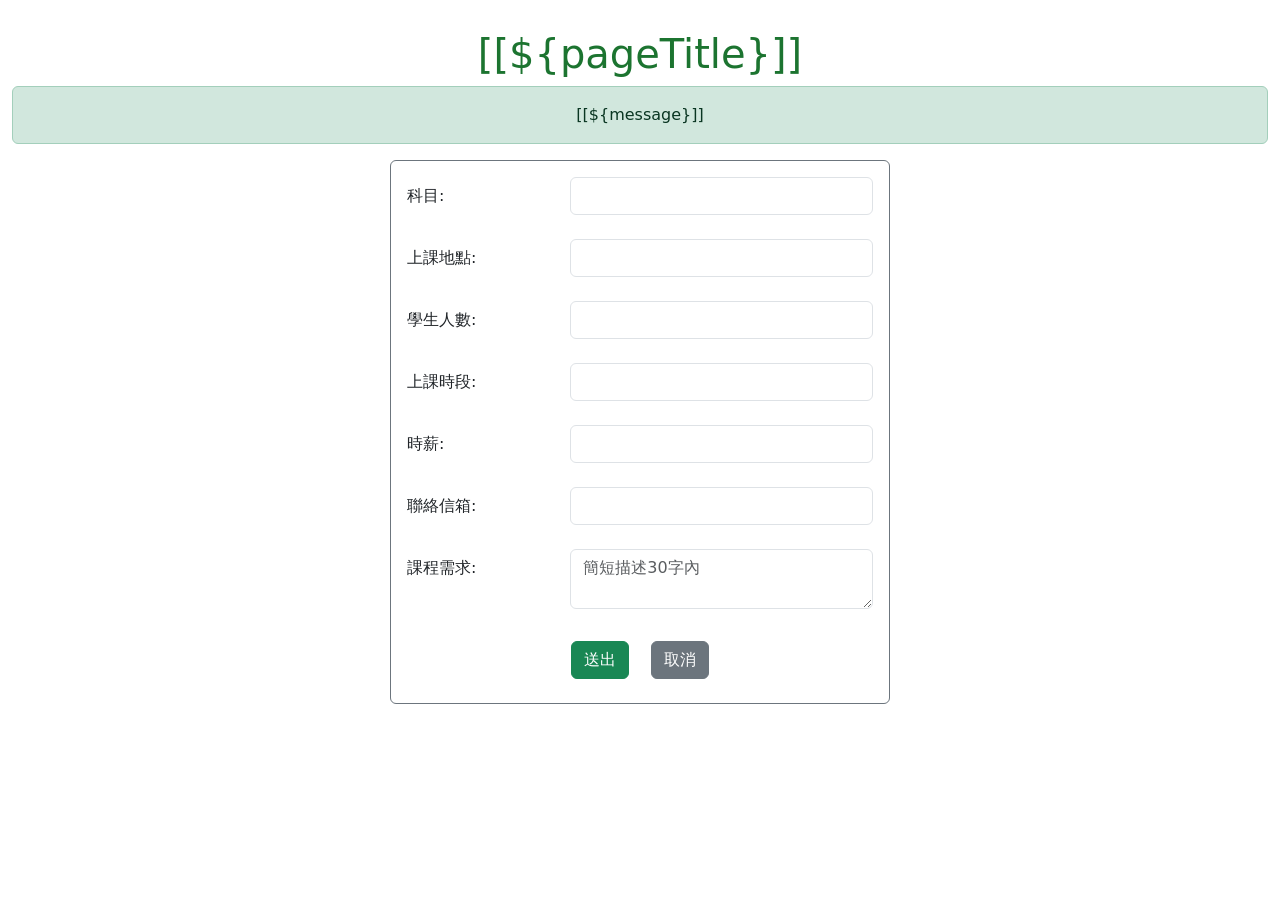
<file: src/main/resources/templates/wish_form.html>
<!DOCTYPE html>
<html lang="en" xmlns:th="http://www.thymeleaf.org">
<head>
    <meta charset="UTF-8">
    <title>[[${pageTitle}]]</title>
  <link
          href="https://cdn.jsdelivr.net/npm/bootstrap@5.1.1/dist/css/bootstrap.min.css"
          rel="stylesheet"
          integrity="sha384-F3w7mX95PdgyTmZZMECAngseQB83DfGTowi0iMjiWaeVhAn4FJkqJByhZMI3AhiU"
          crossorigin="anonymous"
  />
</head>
<body>
<div class="container-fluid">
  <div class="text-center" style="color: #1c7430; margin-top: 30px; font-weight: bold"><h1>[[${pageTitle}]]</h1></div>
  <div th:if="${message}" class="alert alert-success text-center">
    [[${message}]]
  </div>
  <form th:action="@{/wish/save}" method="post" th:object="${wish}"
      style="max-width: 500px; margin: 0 auto;">
    <input type="hidden" th:field="*{wishId}">
    <input type="hidden" th:field="*{memAccount}">
    <div class="border border-secondary rounded p-3">
      <div class="form-group row">
        <label class="col-sm-4 col-form-label">科目:</label>
        <div class="col-sm-8">
          <input type="text" th:field="*{wishSubject}" class="form-control"  maxlength="45"/>
        </div>
      </div>
      <br>
      <div class="form-group row">
        <label class="col-sm-4 col-form-label">上課地點:</label>
        <div class="col-sm-8">
          <input type="text" th:field="*{wishLocation}" class="form-control"  maxlength="45" />
        </div>
      </div>
      <br>
      <div class="form-group row">
        <label class="col-sm-4 col-form-label">學生人數:</label>
        <div class="col-sm-8">
          <input type="text" th:field="*{wishStudents}" class="form-control"  maxlength="45" />
        </div>
      </div>
      <br>
      <div class="form-group row">
        <label class="col-sm-4 col-form-label">上課時段:</label>
        <div class="col-sm-8">
          <input type="text" th:field="*{wishPeriod}" class="form-control"  maxlength="15" />
        </div>
      </div>
      <br>
      <div class="form-group row">
        <label class="col-sm-4 col-form-label">時薪:</label>
        <div class="col-sm-8">
          <input type="text" th:field="*{wishSalary}" class="form-control"  maxlength="15" />
        </div>
      </div>
      <br>
      <div class="form-group row">
        <label class="col-sm-4 col-form-label">聯絡信箱:</label>
        <div class="col-sm-8">
          <input type="email" th:field="*{wishEmail}" class="form-control"  maxlength="15" />
        </div>
      </div>
      <br>
      <div class="form-group row">
        <label class="col-sm-4 col-form-label">課程需求:</label>
        <div class="col-sm-8">
          <textarea type="text" th:field="*{wishContent}" placeholder="簡短描述30字內" class="form-control" maxlength="30" style="height: 60px"></textarea>
        </div>
      </div>
      <br>

      <div class="text-center">
        <button type="submit" class="btn btn-success m-2" )>送出</button>

        <button type="button" class="btn btn-secondary m-2" onclick="cancelForm()">取消</button>
      </div>
    </div>

  </form>

</div>
<script type="text/javascript">
  function cancelForm() {
    window.location = "[[@{/wish}]]";
  }
</script>
</body>
</html>
</file>
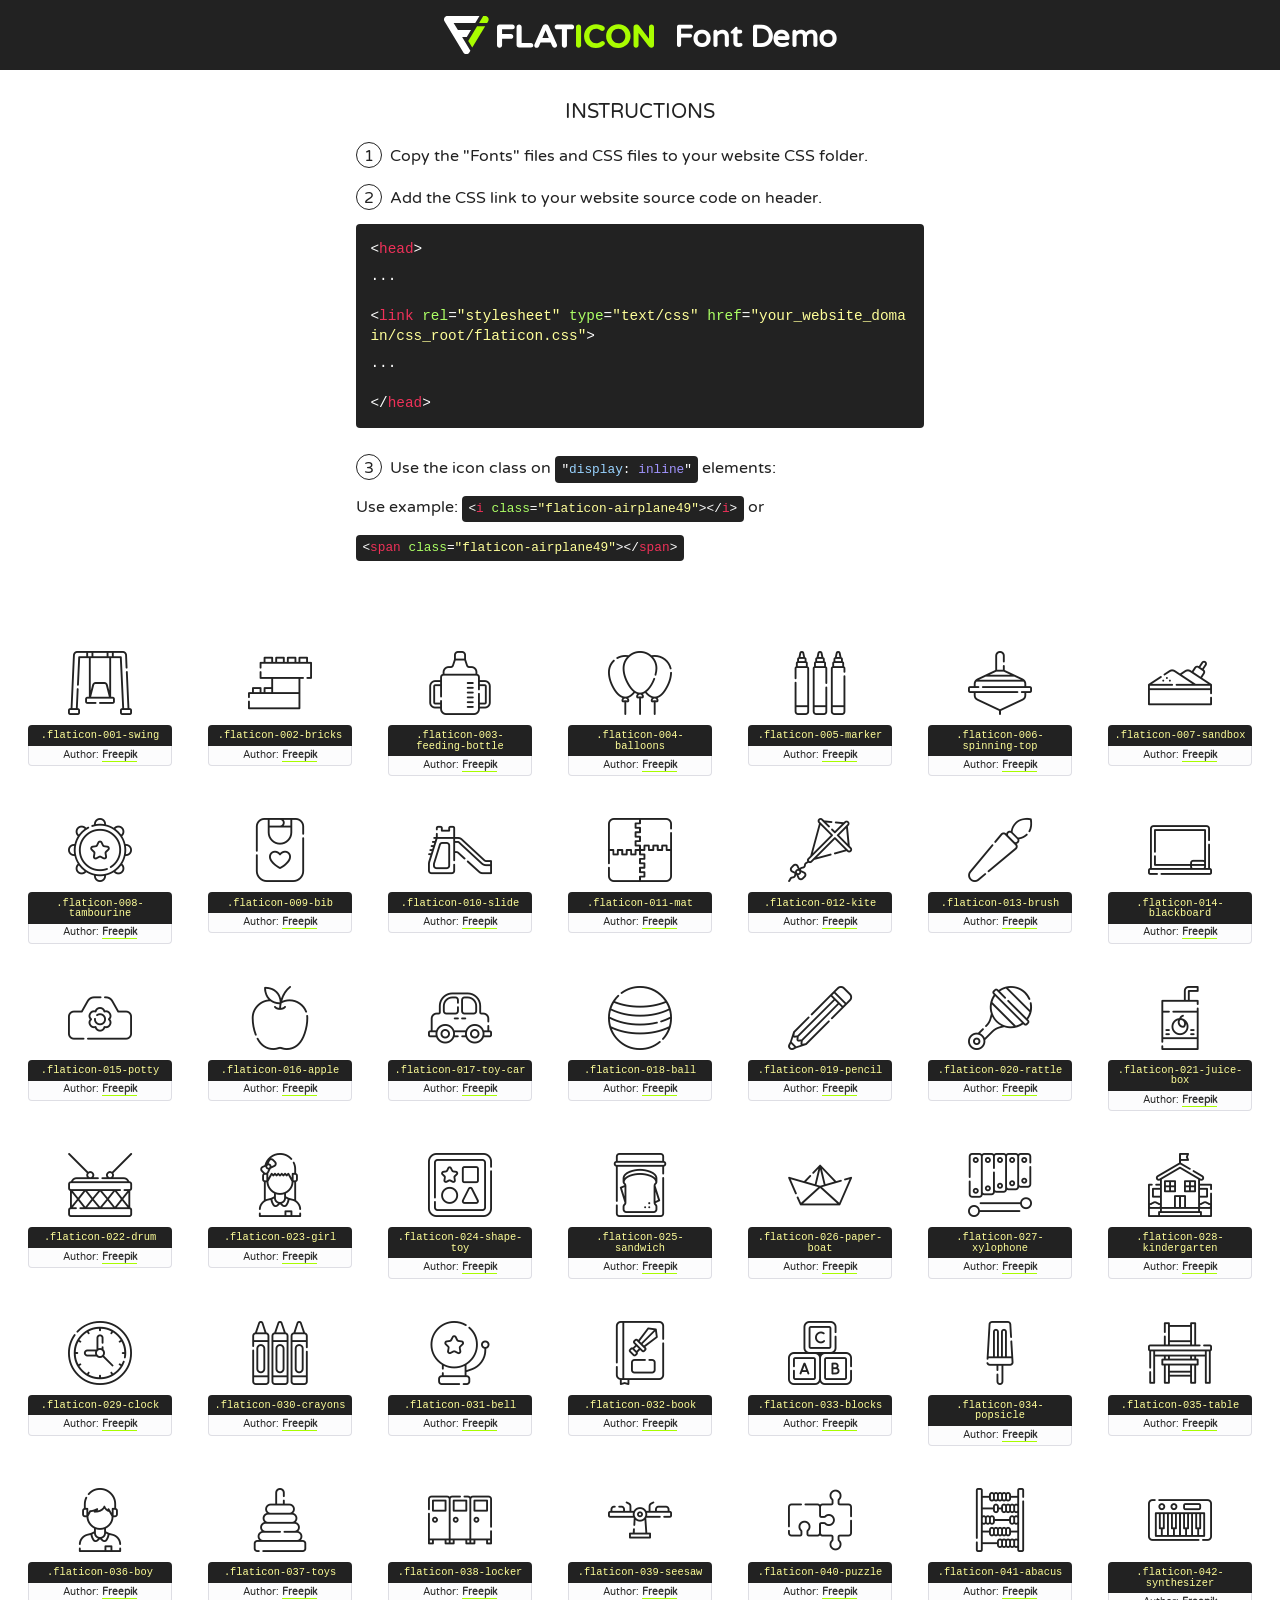
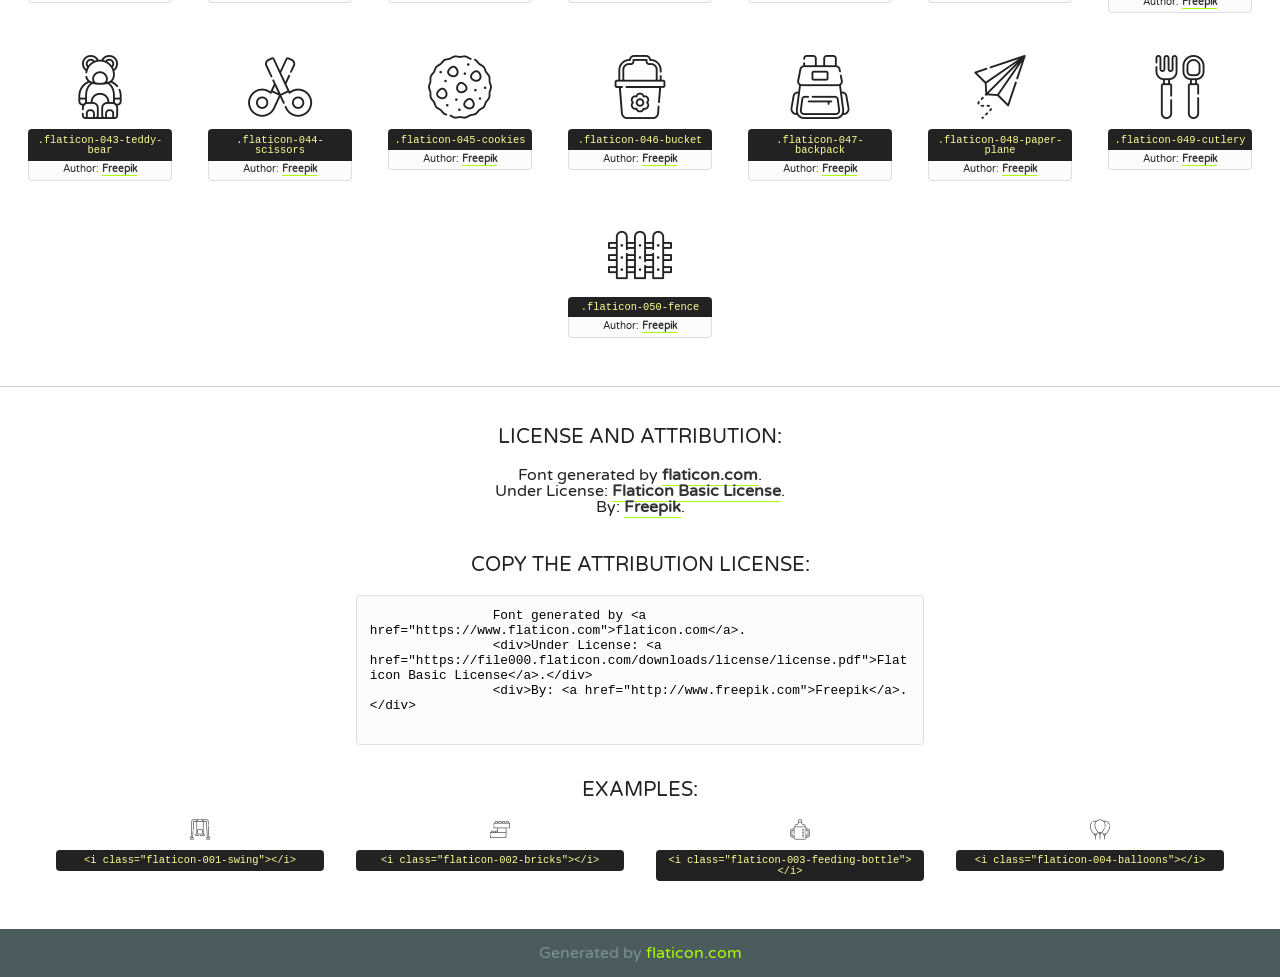
<file: src/main/resources/static/lib/flaticon/font/flaticon.html>
<!DOCTYPE html>
<!--
  Flaticon icon font: Flaticon
  Creation date: 11/06/2020 07:22
-->
<html>
    <!DOCTYPE html>

    <head>
        <title>Flaticon WebFont</title>
        <link href="http://fonts.googleapis.com/css?family=Varela+Round" rel="stylesheet" type="text/css" />
        <link rel="stylesheet" type="text/css" href="flaticon.css">
        <meta charset="UTF-8">
        <style>
            html, body, div, span, applet, object, iframe,
            h1, h2, h3, h4, h5, h6, p, blockquote, pre,
            a, abbr, acronym, address, big, cite, code,
            del, dfn, em, img, ins, kbd, q, s, samp,
            small, strike, strong, sub, sup, tt, var,
            b, u, i, center,
            dl, dt, dd, ol, ul, li,
            fieldset, form, label, legend,
            table, caption, tbody, tfoot, thead, tr, th, td,
            article, aside, canvas, details, embed,
            figure, figcaption, footer, header, hgroup,
            menu, nav, output, ruby, section, summary,
            time, mark, audio, video {
                margin: 0;
                padding: 0;
                border: 0;
                font-size: 100%;
                font: inherit;
                vertical-align: baseline;
            }
            /* HTML5 display-role reset for older browsers */
            article, aside, details, figcaption, figure,
            footer, header, hgroup, menu, nav, section {
                display: block;
            }
            body {
                line-height: 1;
            }
            ol, ul {
                list-style: none;
            }
            blockquote, q {
                quotes: none;
            }
            blockquote:before, blockquote:after,
            q:before, q:after {
                content: '';
                content: none;
            }
            table {
                border-collapse: collapse;
                border-spacing: 0;
            }
            body {
                font-family: 'Varela Round', Helvetica, Arial, sans-serif;
                font-size: 16px;
                color: #222;
            }
            a {
                color: #333;
                border-bottom: 1px solid #a9fd00;
                font-weight: bold;
                text-decoration: none;
            }
            * {
                -moz-box-sizing: border-box;
                -webkit-box-sizing: border-box;
                box-sizing: border-box;
                margin: 0;
                padding: 0;
            }
            [class^="flaticon-"]:before, [class*=" flaticon-"]:before, [class^="flaticon-"]:after, [class*=" flaticon-"]:after {
                font-family: Flaticon;
                font-size: 30px;
                font-style: normal;
                margin-left: 20px;
                color: #333;
            }
            .wrapper {
                max-width: 600px;
                margin: auto;
                padding: 0 1em;
            }
            .title {
                font-size: 1.25em;
                text-align: center;
                margin-bottom: 1em;
                text-transform: uppercase;
            }
            header {
                text-align: center;
                background-color: #222;
                color: #fff;
                padding: 1em;
            }
            header .logo {
                width: 210px;
                height: 38px;
                display: inline-block;
                vertical-align: middle;
                margin-right: 1em;
                border: none;
            }
            header strong {
                font-size: 1.95em;
                font-weight: bold;
                vertical-align: middle;
                margin-top: 5px;
                display: inline-block;
            }
            .demo {
                margin: 2em auto;
                line-height: 1.25em;
            }
            .demo ul li {
                margin-bottom: 1em;
            }
            .demo ul li .num {
                color: #222;
                border-radius: 20px;
                display: inline-block;
                width: 26px;
                padding: 3px;
                height: 26px;
                text-align: center;
                margin-right: 0.5em;
                border: 1px solid #222;
            }
            .demo ul li code {
                background-color: #222;
                border-radius: 4px;
                padding: 0.25em 0.5em;
                display: inline-block;
                color: #fff;
                font-family: Consolas,Monaco,Lucida Console,Liberation Mono,DejaVu Sans Mono,Bitstream Vera Sans Mono,Courier New, monospace;
                font-weight: lighter;
                margin-top: 1em;
                font-size: 0.8em;
                word-break: break-all;
            }
            .demo ul li code.big {
                padding: 1em;
                font-size: 0.9em;
            }
            .demo ul li code .red {
                color: #EF3159;
            }
            .demo ul li code .green {
                color: #ACFF65;
            }
            .demo ul li code .yellow {
                color: #FFFF99;
            }
            .demo ul li code .blue {
                color: #99D3FF;
            }
            .demo ul li code .purple {
                color: #A295FF;
            }
            .demo ul li code .dots {
                margin-top: 0.5em;
                display: block;
            }
            #glyphs {
                border-bottom: 1px solid #ccc;
                padding: 2em 0;
                text-align: center;
            }
            .glyph {
                display: inline-block;
                width: 9em;
                margin: 1em;
                text-align: center;
                vertical-align: top;
                background: #FFF;
            }
            .glyph .glyph-icon {
                padding: 10px;
                display: block;
                font-family:"Flaticon";
                font-size: 64px;
                line-height: 1;
            }
            .glyph .glyph-icon:before {
                font-size: 64px;
                color: #222;
                margin-left: 0;
            }
            .class-name {
                font-size: 0.65em;
                background-color: #222;
                color: #fff;
                border-radius: 4px 4px 0 0;
                padding: 0.5em;
                color: #FFFF99;
                font-family: Consolas,Monaco,Lucida Console,Liberation Mono,DejaVu Sans Mono,Bitstream Vera Sans Mono,Courier New, monospace;
            }
            .author-name {
                font-size: 0.6em;
                background-color: #fcfcfd;
                border: 1px solid #DEDEE4;
                border-top: 0;
                border-radius: 0 0 4px 4px;
                padding: 0.5em;
            }
            .class-name:last-child {
                font-size: 10px;
                color:#888;
            }
            .class-name:last-child a {
                font-size: 10px;
                color:#555;
            }
            .class-name:last-child a:hover {
                color:#a9fd00;
            }
            .glyph > input {
                display: block;
                width: 100px;
                margin: 5px auto;
                text-align: center;
                font-size: 12px;
                cursor: text;
            }
            .glyph > input.icon-input {
                font-family:"Flaticon";
                font-size: 16px;
                margin-bottom: 10px;
            }
            .attribution .title {
                margin-top: 2em;
            }
            .attribution textarea {
                background-color: #fcfcfd;
                padding: 1em;
                border: none;
                box-shadow: none;
                border: 1px solid #DEDEE4;
                border-radius: 4px;
                resize: none;
                width: 100%;
                height: 150px;
                font-size: 0.8em;
                font-family: Consolas,Monaco,Lucida Console,Liberation Mono,DejaVu Sans Mono,Bitstream Vera Sans Mono,Courier New, monospace;
                -webkit-appearance: none;
            }
            .iconsuse {
                margin: 2em auto;
                text-align: center;
                max-width: 1200px;
            }
            .iconsuse:after {
                content: '';
                display: table;
                clear: both;
            }
            .iconsuse .image {
                float: left;
                width: 25%;
                padding: 0 1em;
            }
            .iconsuse .image p {
                margin-bottom: 1em;
            }
            .iconsuse .image span {
                display: block;
                font-size: 0.65em;
                background-color: #222;
                color: #fff;
                border-radius: 4px;
                padding: 0.5em;
                color: #FFFF99;
                margin-top: 1em;
                font-family: Consolas,Monaco,Lucida Console,Liberation Mono,DejaVu Sans Mono,Bitstream Vera Sans Mono,Courier New, monospace;
            }
            #footer {
                text-align: center;
                background-color: #4C5B5C;
                color: #7c9192;
                padding: 1em;
            }
            #footer a {
                border: none;
                color: #a9fd00;
                font-weight: normal;
            }
            @media (max-width: 960px) {
                .iconsuse .image {
                    width: 50%;
                }
            }
            @media (max-width: 560px) {
                .iconsuse .image {
                    width: 100%;
                }
            }
            .attrDiv {

            }
        </style>
        <link rel="stylesheet" href="flaticon.css">
    </head>

    <body class="characters-off">
        <header>
            <a href="https://www.flaticon.com" target="_blank" class="logo">
                <svg version="1.1" xmlns="http://www.w3.org/2000/svg" xmlns:xlink="http://www.w3.org/1999/xlink" xmlns:a="http://ns.adobe.com/AdobeSVGViewerExtensions/3.0/" viewBox="0 0 560.875 102.036" enable-background="new 0 0 560.875 102.036" xml:space="preserve">
                        <defs>
                        </defs>
                        <g>
                            <g class="letters">
                                <path fill="#ffffff" d="M141.596,29.675c0-3.777,2.985-6.767,6.764-6.767h34.438c3.426,0,6.15,2.728,6.15,6.15
                                c0,3.43-2.724,6.149-6.15,6.149h-27.674v13.091h23.719c3.429,0,6.151,2.724,6.151,6.15c0,3.43-2.723,6.149-6.151,6.149h-23.719
                                v17.574c0,3.773-2.986,6.761-6.764,6.761c-3.779,0-6.764-2.989-6.764-6.761V29.675z"></path>
                                <path fill="#ffffff" d="M193.844,29.149c0-3.781,2.985-6.767,6.764-6.767c3.776,0,6.763,2.985,6.763,6.767v42.957h25.039
                                c3.426,0,6.149,2.726,6.149,6.153c0,3.425-2.723,6.15-6.149,6.15h-31.802c-3.779,0-6.764-2.986-6.764-6.768V29.149z"></path>
                                <path fill="#ffffff" d="M241.891,75.71l21.438-48.407c1.492-3.341,4.215-5.357,7.906-5.357h0.792
                                c3.686,0,6.323,2.017,7.815,5.357l21.439,48.407c0.436,0.967,0.701,1.845,0.701,2.723c0,3.602-2.809,6.501-6.414,6.501
                                c-3.161,0-5.269-1.845-6.499-4.655l-4.132-9.661h-27.059l-4.301,10.102c-1.144,2.631-3.426,4.214-6.237,4.214
                                c-3.517,0-6.24-2.81-6.24-6.325C241.1,77.64,241.451,76.677,241.891,75.71z M279.932,58.666l-8.521-20.297l-8.526,20.297H279.932
                                z"></path>
                                <path fill="#ffffff" d="M314.864,35.387H301.86c-3.429,0-6.239-2.813-6.239-6.238c0-3.429,2.811-6.24,6.239-6.24h39.533
                                c3.426,0,6.237,2.811,6.237,6.24c0,3.425-2.811,6.238-6.237,6.238h-13.001v42.785c0,3.773-2.99,6.761-6.764,6.761
                                c-3.779,0-6.764-2.989-6.764-6.761V35.387z"></path>
                                <path fill="#A9FD00" d="M352.615,29.149c0-3.781,2.985-6.767,6.767-6.767c3.774,0,6.761,2.985,6.761,6.767v49.024
                                c0,3.773-2.987,6.761-6.761,6.761c-3.781,0-6.767-2.989-6.767-6.761V29.149z"></path>
                                <path fill="#A9FD00" d="M374.132,53.836v-0.179c0-17.481,13.178-31.801,32.065-31.801c9.22,0,15.459,2.458,20.557,6.238
                                c1.402,1.054,2.637,2.985,2.637,5.357c0,3.692-2.985,6.59-6.681,6.59c-1.845,0-3.071-0.702-4.044-1.319
                                c-3.776-2.813-7.729-4.393-12.562-4.393c-10.364,0-17.831,8.611-17.831,19.154v0.173c0,10.542,7.291,19.329,17.831,19.329
                                c5.715,0,9.492-1.756,13.359-4.834c1.049-0.874,2.458-1.491,4.039-1.491c3.429,0,6.325,2.813,6.325,6.236
                                c0,2.106-1.056,3.78-2.282,4.834c-5.539,4.834-12.036,7.733-21.878,7.733C387.572,85.464,374.132,71.493,374.132,53.836z"></path>
                                <path fill="#A9FD00" d="M433.009,53.836v-0.179c0-17.481,13.79-31.801,32.766-31.801c18.981,0,32.592,14.143,32.592,31.628v0.173
                                c0,17.483-13.785,31.807-32.769,31.807C446.625,85.464,433.009,71.32,433.009,53.836z M484.224,53.836v-0.179
                                c0-10.539-7.725-19.326-18.626-19.326c-10.893,0-18.449,8.611-18.449,19.154v0.173c0,10.542,7.73,19.329,18.626,19.329
                                C476.676,72.986,484.224,64.378,484.224,53.836z"></path>
                                <path fill="#A9FD00" d="M506.233,29.321c0-3.774,2.99-6.763,6.767-6.763h1.401c3.252,0,5.183,1.583,7.029,3.953l26.093,34.265
                                V29.059c0-3.692,2.99-6.677,6.681-6.677c3.683,0,6.671,2.985,6.671,6.677v48.934c0,3.78-2.987,6.765-6.764,6.765h-0.436
                                c-3.257,0-5.188-1.581-7.034-3.953l-27.056-35.492v32.944c0,3.687-2.985,6.676-6.678,6.676c-3.683,0-6.673-2.989-6.673-6.676
                                V29.321z"></path>
                            </g>
                            <g class="insignia">
                                <path fill="#ffffff" d="M48.372,56.137h12.517l11.156-18.537H37.186L25.688,18.539h57.825L94.668,0H9.271
                                C5.925,0,2.842,1.801,1.198,4.716c-1.644,2.907-1.593,6.482,0.134,9.343l50.38,83.501c1.678,2.781,4.689,4.476,7.938,4.476
                                c3.246,0,6.257-1.695,7.935-4.476l2.898-4.804L48.372,56.137z"></path>
                                <g class="i">
                                    <path fill="#A9FD00" d="M93.575,18.539h0.031v0.004l21.652,0.004l2.705-4.488c1.727-2.861,1.778-6.436,0.133-9.343
                                    C116.454,1.801,113.371,0,110.026,0h-5.294L93.575,18.539z"></path>
                                    <polygon fill="#A9FD00" points="88.291,27.356 64.725,66.486 75.519,84.404 109.942,27.356"></polygon>
                                </g>
                            </g>
                        </g>
                    </svg>
            </a>
            <strong>Font Demo</strong>
        </header>

        <section class="demo wrapper">
            <p class="title">Instructions</p>
            <ul>
                <li>
                    <span class="num">1</span>Copy the "Fonts" files and CSS files to your website CSS folder.
                </li>
                <li>
                    <span class="num">2</span>Add the CSS link to your website source code on header.
                    <code class="big">
                        &lt;<span class="red">head</span>&gt;
                        <br/><span class="dots">...</span>
                        <br/>&lt;<span class="red">link</span> <span class="green">rel</span>=<span class="yellow">"stylesheet"</span> <span class="green">type</span>=<span class="yellow">"text/css"</span> <span class="green">href</span>=<span class="yellow">"your_website_domain/css_root/flaticon.css"</span>&gt;
                        <br/><span class="dots">...</span>
                        <br/>&lt;/<span class="red">head</span>&gt;
                    </code>
                </li>

                <li>
                    <p>
                        <span class="num">3</span>Use the icon class on <code>"<span class="blue">display</span>:<span class="purple"> inline</span>"</code> elements:
                        <br />
                        Use example:
                        <code>
                            &lt;<span class="red">i</span> <span class="green">class</span>=<span class="yellow">&quot;flaticon-airplane49&quot;</span>&gt;&lt;/<span class="red">i</span>&gt;
                        </code> or
                        <code>&lt;<span class="red">span</span> <span class="green">class</span>=<span class="yellow">&quot;flaticon-airplane49&quot;</span>&gt;&lt;/<span class="red">span</span>&gt;</code>
                    </p>
                </li>
            </ul>
        </section>

        <section id="glyphs">
            
            <div class="glyph"><div class="glyph-icon flaticon-001-swing"></div>
                <div class="class-name">.flaticon-001-swing</div>
                <div class="author-name">Author: <a href="http://www.freepik.com" title="Freepik">Freepik</a> </div>
            </div>
            
            <div class="glyph"><div class="glyph-icon flaticon-002-bricks"></div>
                <div class="class-name">.flaticon-002-bricks</div>
                <div class="author-name">Author: <a href="http://www.freepik.com" title="Freepik">Freepik</a> </div>
            </div>
            
            <div class="glyph"><div class="glyph-icon flaticon-003-feeding-bottle"></div>
                <div class="class-name">.flaticon-003-feeding-bottle</div>
                <div class="author-name">Author: <a href="http://www.freepik.com" title="Freepik">Freepik</a> </div>
            </div>
            
            <div class="glyph"><div class="glyph-icon flaticon-004-balloons"></div>
                <div class="class-name">.flaticon-004-balloons</div>
                <div class="author-name">Author: <a href="http://www.freepik.com" title="Freepik">Freepik</a> </div>
            </div>
            
            <div class="glyph"><div class="glyph-icon flaticon-005-marker"></div>
                <div class="class-name">.flaticon-005-marker</div>
                <div class="author-name">Author: <a href="http://www.freepik.com" title="Freepik">Freepik</a> </div>
            </div>
            
            <div class="glyph"><div class="glyph-icon flaticon-006-spinning-top"></div>
                <div class="class-name">.flaticon-006-spinning-top</div>
                <div class="author-name">Author: <a href="http://www.freepik.com" title="Freepik">Freepik</a> </div>
            </div>
            
            <div class="glyph"><div class="glyph-icon flaticon-007-sandbox"></div>
                <div class="class-name">.flaticon-007-sandbox</div>
                <div class="author-name">Author: <a href="http://www.freepik.com" title="Freepik">Freepik</a> </div>
            </div>
            
            <div class="glyph"><div class="glyph-icon flaticon-008-tambourine"></div>
                <div class="class-name">.flaticon-008-tambourine</div>
                <div class="author-name">Author: <a href="http://www.freepik.com" title="Freepik">Freepik</a> </div>
            </div>
            
            <div class="glyph"><div class="glyph-icon flaticon-009-bib"></div>
                <div class="class-name">.flaticon-009-bib</div>
                <div class="author-name">Author: <a href="http://www.freepik.com" title="Freepik">Freepik</a> </div>
            </div>
            
            <div class="glyph"><div class="glyph-icon flaticon-010-slide"></div>
                <div class="class-name">.flaticon-010-slide</div>
                <div class="author-name">Author: <a href="http://www.freepik.com" title="Freepik">Freepik</a> </div>
            </div>
            
            <div class="glyph"><div class="glyph-icon flaticon-011-mat"></div>
                <div class="class-name">.flaticon-011-mat</div>
                <div class="author-name">Author: <a href="http://www.freepik.com" title="Freepik">Freepik</a> </div>
            </div>
            
            <div class="glyph"><div class="glyph-icon flaticon-012-kite"></div>
                <div class="class-name">.flaticon-012-kite</div>
                <div class="author-name">Author: <a href="http://www.freepik.com" title="Freepik">Freepik</a> </div>
            </div>
            
            <div class="glyph"><div class="glyph-icon flaticon-013-brush"></div>
                <div class="class-name">.flaticon-013-brush</div>
                <div class="author-name">Author: <a href="http://www.freepik.com" title="Freepik">Freepik</a> </div>
            </div>
            
            <div class="glyph"><div class="glyph-icon flaticon-014-blackboard"></div>
                <div class="class-name">.flaticon-014-blackboard</div>
                <div class="author-name">Author: <a href="http://www.freepik.com" title="Freepik">Freepik</a> </div>
            </div>
            
            <div class="glyph"><div class="glyph-icon flaticon-015-potty"></div>
                <div class="class-name">.flaticon-015-potty</div>
                <div class="author-name">Author: <a href="http://www.freepik.com" title="Freepik">Freepik</a> </div>
            </div>
            
            <div class="glyph"><div class="glyph-icon flaticon-016-apple"></div>
                <div class="class-name">.flaticon-016-apple</div>
                <div class="author-name">Author: <a href="http://www.freepik.com" title="Freepik">Freepik</a> </div>
            </div>
            
            <div class="glyph"><div class="glyph-icon flaticon-017-toy-car"></div>
                <div class="class-name">.flaticon-017-toy-car</div>
                <div class="author-name">Author: <a href="http://www.freepik.com" title="Freepik">Freepik</a> </div>
            </div>
            
            <div class="glyph"><div class="glyph-icon flaticon-018-ball"></div>
                <div class="class-name">.flaticon-018-ball</div>
                <div class="author-name">Author: <a href="http://www.freepik.com" title="Freepik">Freepik</a> </div>
            </div>
            
            <div class="glyph"><div class="glyph-icon flaticon-019-pencil"></div>
                <div class="class-name">.flaticon-019-pencil</div>
                <div class="author-name">Author: <a href="http://www.freepik.com" title="Freepik">Freepik</a> </div>
            </div>
            
            <div class="glyph"><div class="glyph-icon flaticon-020-rattle"></div>
                <div class="class-name">.flaticon-020-rattle</div>
                <div class="author-name">Author: <a href="http://www.freepik.com" title="Freepik">Freepik</a> </div>
            </div>
            
            <div class="glyph"><div class="glyph-icon flaticon-021-juice-box"></div>
                <div class="class-name">.flaticon-021-juice-box</div>
                <div class="author-name">Author: <a href="http://www.freepik.com" title="Freepik">Freepik</a> </div>
            </div>
            
            <div class="glyph"><div class="glyph-icon flaticon-022-drum"></div>
                <div class="class-name">.flaticon-022-drum</div>
                <div class="author-name">Author: <a href="http://www.freepik.com" title="Freepik">Freepik</a> </div>
            </div>
            
            <div class="glyph"><div class="glyph-icon flaticon-023-girl"></div>
                <div class="class-name">.flaticon-023-girl</div>
                <div class="author-name">Author: <a href="http://www.freepik.com" title="Freepik">Freepik</a> </div>
            </div>
            
            <div class="glyph"><div class="glyph-icon flaticon-024-shape-toy"></div>
                <div class="class-name">.flaticon-024-shape-toy</div>
                <div class="author-name">Author: <a href="http://www.freepik.com" title="Freepik">Freepik</a> </div>
            </div>
            
            <div class="glyph"><div class="glyph-icon flaticon-025-sandwich"></div>
                <div class="class-name">.flaticon-025-sandwich</div>
                <div class="author-name">Author: <a href="http://www.freepik.com" title="Freepik">Freepik</a> </div>
            </div>
            
            <div class="glyph"><div class="glyph-icon flaticon-026-paper-boat"></div>
                <div class="class-name">.flaticon-026-paper-boat</div>
                <div class="author-name">Author: <a href="http://www.freepik.com" title="Freepik">Freepik</a> </div>
            </div>
            
            <div class="glyph"><div class="glyph-icon flaticon-027-xylophone"></div>
                <div class="class-name">.flaticon-027-xylophone</div>
                <div class="author-name">Author: <a href="http://www.freepik.com" title="Freepik">Freepik</a> </div>
            </div>
            
            <div class="glyph"><div class="glyph-icon flaticon-028-kindergarten"></div>
                <div class="class-name">.flaticon-028-kindergarten</div>
                <div class="author-name">Author: <a href="http://www.freepik.com" title="Freepik">Freepik</a> </div>
            </div>
            
            <div class="glyph"><div class="glyph-icon flaticon-029-clock"></div>
                <div class="class-name">.flaticon-029-clock</div>
                <div class="author-name">Author: <a href="http://www.freepik.com" title="Freepik">Freepik</a> </div>
            </div>
            
            <div class="glyph"><div class="glyph-icon flaticon-030-crayons"></div>
                <div class="class-name">.flaticon-030-crayons</div>
                <div class="author-name">Author: <a href="http://www.freepik.com" title="Freepik">Freepik</a> </div>
            </div>
            
            <div class="glyph"><div class="glyph-icon flaticon-031-bell"></div>
                <div class="class-name">.flaticon-031-bell</div>
                <div class="author-name">Author: <a href="http://www.freepik.com" title="Freepik">Freepik</a> </div>
            </div>
            
            <div class="glyph"><div class="glyph-icon flaticon-032-book"></div>
                <div class="class-name">.flaticon-032-book</div>
                <div class="author-name">Author: <a href="http://www.freepik.com" title="Freepik">Freepik</a> </div>
            </div>
            
            <div class="glyph"><div class="glyph-icon flaticon-033-blocks"></div>
                <div class="class-name">.flaticon-033-blocks</div>
                <div class="author-name">Author: <a href="http://www.freepik.com" title="Freepik">Freepik</a> </div>
            </div>
            
            <div class="glyph"><div class="glyph-icon flaticon-034-popsicle"></div>
                <div class="class-name">.flaticon-034-popsicle</div>
                <div class="author-name">Author: <a href="http://www.freepik.com" title="Freepik">Freepik</a> </div>
            </div>
            
            <div class="glyph"><div class="glyph-icon flaticon-035-table"></div>
                <div class="class-name">.flaticon-035-table</div>
                <div class="author-name">Author: <a href="http://www.freepik.com" title="Freepik">Freepik</a> </div>
            </div>
            
            <div class="glyph"><div class="glyph-icon flaticon-036-boy"></div>
                <div class="class-name">.flaticon-036-boy</div>
                <div class="author-name">Author: <a href="http://www.freepik.com" title="Freepik">Freepik</a> </div>
            </div>
            
            <div class="glyph"><div class="glyph-icon flaticon-037-toys"></div>
                <div class="class-name">.flaticon-037-toys</div>
                <div class="author-name">Author: <a href="http://www.freepik.com" title="Freepik">Freepik</a> </div>
            </div>
            
            <div class="glyph"><div class="glyph-icon flaticon-038-locker"></div>
                <div class="class-name">.flaticon-038-locker</div>
                <div class="author-name">Author: <a href="http://www.freepik.com" title="Freepik">Freepik</a> </div>
            </div>
            
            <div class="glyph"><div class="glyph-icon flaticon-039-seesaw"></div>
                <div class="class-name">.flaticon-039-seesaw</div>
                <div class="author-name">Author: <a href="http://www.freepik.com" title="Freepik">Freepik</a> </div>
            </div>
            
            <div class="glyph"><div class="glyph-icon flaticon-040-puzzle"></div>
                <div class="class-name">.flaticon-040-puzzle</div>
                <div class="author-name">Author: <a href="http://www.freepik.com" title="Freepik">Freepik</a> </div>
            </div>
            
            <div class="glyph"><div class="glyph-icon flaticon-041-abacus"></div>
                <div class="class-name">.flaticon-041-abacus</div>
                <div class="author-name">Author: <a href="http://www.freepik.com" title="Freepik">Freepik</a> </div>
            </div>
            
            <div class="glyph"><div class="glyph-icon flaticon-042-synthesizer"></div>
                <div class="class-name">.flaticon-042-synthesizer</div>
                <div class="author-name">Author: <a href="http://www.freepik.com" title="Freepik">Freepik</a> </div>
            </div>
            
            <div class="glyph"><div class="glyph-icon flaticon-043-teddy-bear"></div>
                <div class="class-name">.flaticon-043-teddy-bear</div>
                <div class="author-name">Author: <a href="http://www.freepik.com" title="Freepik">Freepik</a> </div>
            </div>
            
            <div class="glyph"><div class="glyph-icon flaticon-044-scissors"></div>
                <div class="class-name">.flaticon-044-scissors</div>
                <div class="author-name">Author: <a href="http://www.freepik.com" title="Freepik">Freepik</a> </div>
            </div>
            
            <div class="glyph"><div class="glyph-icon flaticon-045-cookies"></div>
                <div class="class-name">.flaticon-045-cookies</div>
                <div class="author-name">Author: <a href="http://www.freepik.com" title="Freepik">Freepik</a> </div>
            </div>
            
            <div class="glyph"><div class="glyph-icon flaticon-046-bucket"></div>
                <div class="class-name">.flaticon-046-bucket</div>
                <div class="author-name">Author: <a href="http://www.freepik.com" title="Freepik">Freepik</a> </div>
            </div>
            
            <div class="glyph"><div class="glyph-icon flaticon-047-backpack"></div>
                <div class="class-name">.flaticon-047-backpack</div>
                <div class="author-name">Author: <a href="http://www.freepik.com" title="Freepik">Freepik</a> </div>
            </div>
            
            <div class="glyph"><div class="glyph-icon flaticon-048-paper-plane"></div>
                <div class="class-name">.flaticon-048-paper-plane</div>
                <div class="author-name">Author: <a href="http://www.freepik.com" title="Freepik">Freepik</a> </div>
            </div>
            
            <div class="glyph"><div class="glyph-icon flaticon-049-cutlery"></div>
                <div class="class-name">.flaticon-049-cutlery</div>
                <div class="author-name">Author: <a href="http://www.freepik.com" title="Freepik">Freepik</a> </div>
            </div>
            
            <div class="glyph"><div class="glyph-icon flaticon-050-fence"></div>
                <div class="class-name">.flaticon-050-fence</div>
                <div class="author-name">Author: <a href="http://www.freepik.com" title="Freepik">Freepik</a> </div>
            </div>
            
        </section>

        <section class="attribution wrapper"   style="text-align:center;">
            <div class="title">License and attribution:</div>
            <div class="attrDiv">Font generated by <a href="https://www.flaticon.com">flaticon.com</a>.</div>
            <div class="attrDiv">Under License: <a href="https://file000.flaticon.com/downloads/license/license.pdf">Flaticon Basic License</a>.</div>
            <div class="attrDiv">By: <a href="http://www.freepik.com">Freepik</a>.</div>

            <div class="title">Copy the Attribution License:</div>
            <textarea onclick="this.focus();this.select();">
                Font generated by &lt;a href=&quot;https://www.flaticon.com&quot;&gt;flaticon.com&lt;/a&gt;.
                <div>Under License: <a href="https://file000.flaticon.com/downloads/license/license.pdf">Flaticon Basic License</a>.</div>
                <div>By: <a href="http://www.freepik.com">Freepik</a>.</div>
            </textarea>
        </section>

        <section class="iconsuse">
            <div class="title">Examples:</div>
            
            <div class="image">
                <p>
                    <i class="glyph-icon flaticon-001-swing"></i>
                    <span>&lt;i class=&quot;flaticon-001-swing&quot;&gt;&lt;/i&gt;</span>
                </p>
            </div>
            
            <div class="image">
                <p>
                    <i class="glyph-icon flaticon-002-bricks"></i>
                    <span>&lt;i class=&quot;flaticon-002-bricks&quot;&gt;&lt;/i&gt;</span>
                </p>
            </div>
            
            <div class="image">
                <p>
                    <i class="glyph-icon flaticon-003-feeding-bottle"></i>
                    <span>&lt;i class=&quot;flaticon-003-feeding-bottle&quot;&gt;&lt;/i&gt;</span>
                </p>
            </div>
            
            <div class="image">
                <p>
                    <i class="glyph-icon flaticon-004-balloons"></i>
                    <span>&lt;i class=&quot;flaticon-004-balloons&quot;&gt;&lt;/i&gt;</span>
                </p>
            </div>
            
        </section>

        <div id="footer">
            <div>Generated by <a href="https://www.flaticon.com">flaticon.com</a></div>
        </div>
    </body>
</html>
</file>
<file: src/main/resources/static/lib/flaticon/font/flaticon.css>
@font-face {
  font-family: "Flaticon";
  src: url("./Flaticon.eot");
  src: url("./Flaticon.eot?#iefix") format("embedded-opentype"),
       url("./Flaticon.woff2") format("woff2"),
       url("./Flaticon.woff") format("woff"),
       url("./Flaticon.ttf") format("truetype"),
       url("./Flaticon.svg#Flaticon") format("svg");
  font-weight: normal;
  font-style: normal;
}

@media screen and (-webkit-min-device-pixel-ratio:0) {
  @font-face {
    font-family: "Flaticon";
    src: url("./Flaticon.svg#Flaticon") format("svg");
  }
}

[class^="flaticon-"]:before, [class*=" flaticon-"]:before,
[class^="flaticon-"]:after, [class*=" flaticon-"]:after {   
  font-family: Flaticon;
        font-size: 20px;
font-style: normal;
margin-left: 20px;
}

.flaticon-001-swing:before { content: "\f100"; }
.flaticon-002-bricks:before { content: "\f101"; }
.flaticon-003-feeding-bottle:before { content: "\f102"; }
.flaticon-004-balloons:before { content: "\f103"; }
.flaticon-005-marker:before { content: "\f104"; }
.flaticon-006-spinning-top:before { content: "\f105"; }
.flaticon-007-sandbox:before { content: "\f106"; }
.flaticon-008-tambourine:before { content: "\f107"; }
.flaticon-009-bib:before { content: "\f108"; }
.flaticon-010-slide:before { content: "\f109"; }
.flaticon-011-mat:before { content: "\f10a"; }
.flaticon-012-kite:before { content: "\f10b"; }
.flaticon-013-brush:before { content: "\f10c"; }
.flaticon-014-blackboard:before { content: "\f10d"; }
.flaticon-015-potty:before { content: "\f10e"; }
.flaticon-016-apple:before { content: "\f10f"; }
.flaticon-017-toy-car:before { content: "\f110"; }
.flaticon-018-ball:before { content: "\f111"; }
.flaticon-019-pencil:before { content: "\f112"; }
.flaticon-020-rattle:before { content: "\f113"; }
.flaticon-021-juice-box:before { content: "\f114"; }
.flaticon-022-drum:before { content: "\f115"; }
.flaticon-023-girl:before { content: "\f116"; }
.flaticon-024-shape-toy:before { content: "\f117"; }
.flaticon-025-sandwich:before { content: "\f118"; }
.flaticon-026-paper-boat:before { content: "\f119"; }
.flaticon-027-xylophone:before { content: "\f11a"; }
.flaticon-028-kindergarten:before { content: "\f11b"; }
.flaticon-029-clock:before { content: "\f11c"; }
.flaticon-030-crayons:before { content: "\f11d"; }
.flaticon-031-bell:before { content: "\f11e"; }
.flaticon-032-book:before { content: "\f11f"; }
.flaticon-033-blocks:before { content: "\f120"; }
.flaticon-034-popsicle:before { content: "\f121"; }
.flaticon-035-table:before { content: "\f122"; }
.flaticon-036-boy:before { content: "\f123"; }
.flaticon-037-toys:before { content: "\f124"; }
.flaticon-038-locker:before { content: "\f125"; }
.flaticon-039-seesaw:before { content: "\f126"; }
.flaticon-040-puzzle:before { content: "\f127"; }
.flaticon-041-abacus:before { content: "\f128"; }
.flaticon-042-synthesizer:before { content: "\f129"; }
.flaticon-043-teddy-bear:before { content: "\f12a"; }
.flaticon-044-scissors:before { content: "\f12b"; }
.flaticon-045-cookies:before { content: "\f12c"; }
.flaticon-046-bucket:before { content: "\f12d"; }
.flaticon-047-backpack:before { content: "\f12e"; }
.flaticon-048-paper-plane:before { content: "\f12f"; }
.flaticon-049-cutlery:before { content: "\f130"; }
.flaticon-050-fence:before { content: "\f131"; }
</file>
